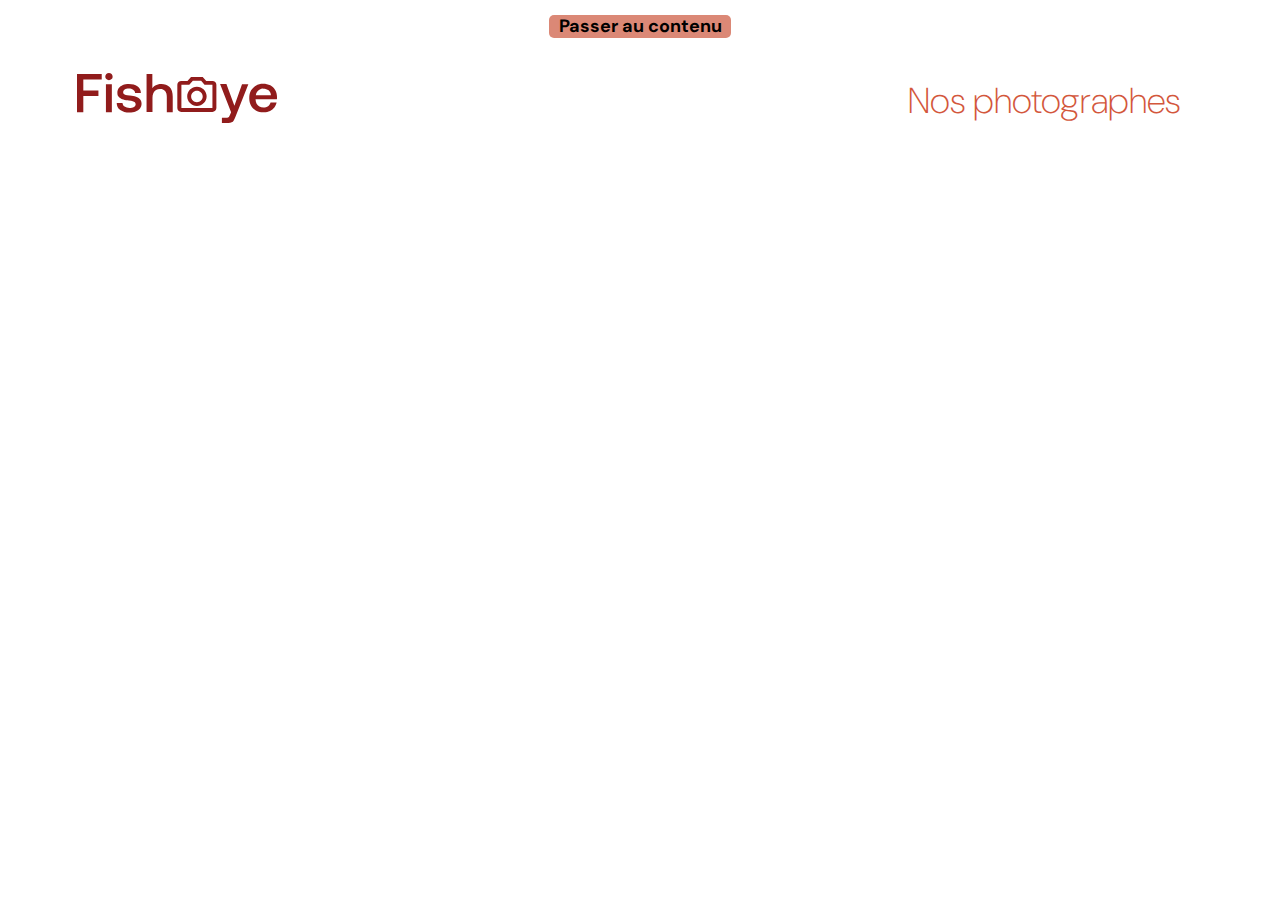
<file: index.html>
<!DOCTYPE html>
<html lang="fr" >
<head>
  <meta charset="UTF-8">
  <meta name="viewport" content="width=device-width, initial-scale=1.0">
  <link rel="preconnect" href="https://fonts.gstatic.com">
<link href="https://fonts.googleapis.com/css2?family=DM+Sans&display=swap" rel="stylesheet">
  <title>fisheye </title>
<link rel="stylesheet" href="./style.css">

</head>
<body>
  <section class="top" aria-label="message"><h3 class="boutontop">Passer au contenu</h3></section>

<header>
  <div class="logo lehead">
    <img src="img/logo.svg" alt="Fisheye Home page">
  </div>
  <nav class="nav" aria-label="photographer categories"></nav>
</header>

<main>
  <div class="nophoto lehead"><h1>Nos photographes</h1></div> 
  
  <div class="photographes out">
   
</div>
</main>
<script  src="js/script.js"></script>
</body>
</html>
</file>
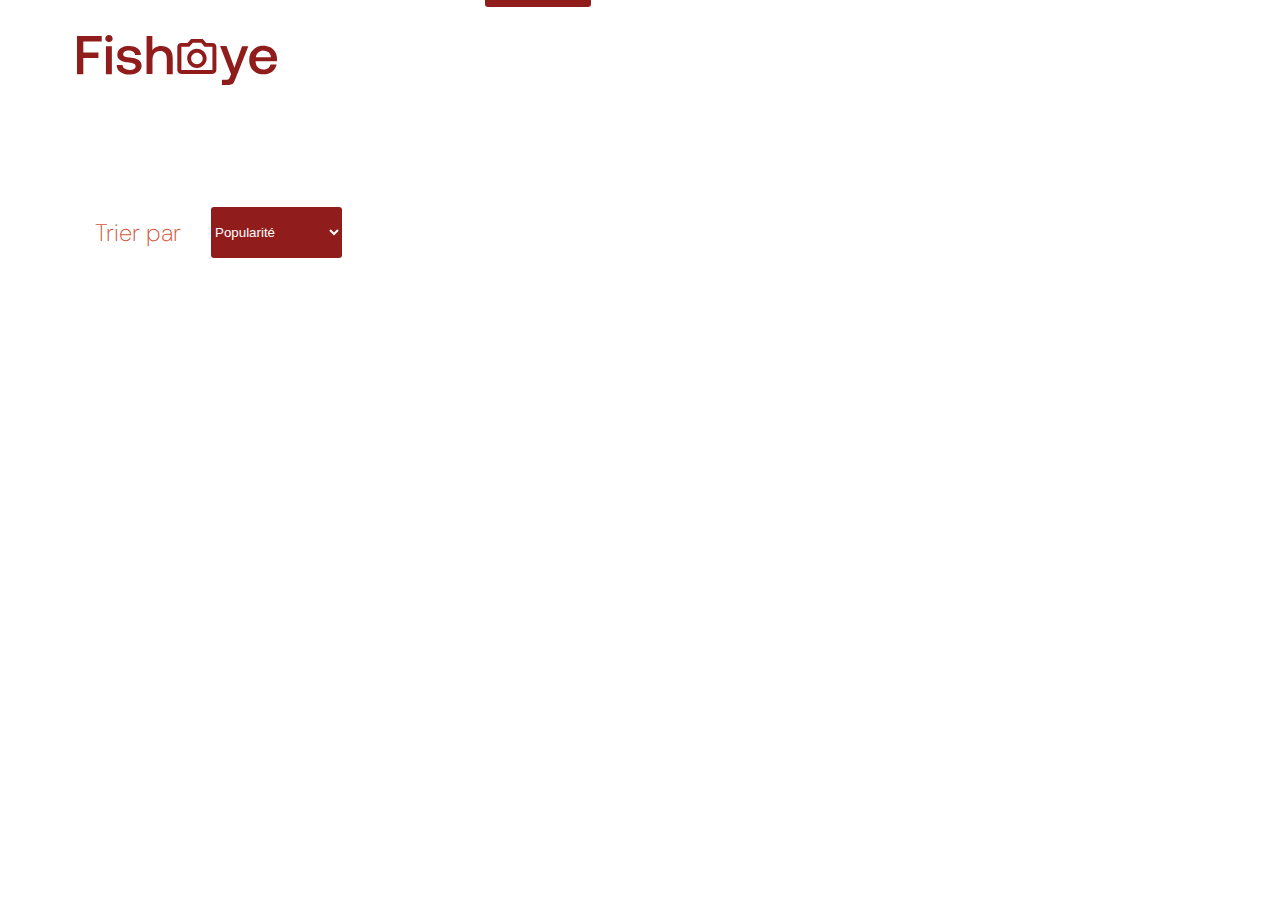
<file: folio.html>
<!DOCTYPE html>
<html lang="fr">

<head>
  <meta charset="UTF-8">
  <meta name="viewport" content="width=device-width, initial-scale=1.0">
  <link rel="preconnect" href="https://fonts.gstatic.com">
  <link href="https://fonts.googleapis.com/css2?family=DM+Sans&display=swap" rel="stylesheet">
  <title>fisheye</title>
  <link rel="stylesheet" href="./style.css">


</head>

<body>
  <header class="photographes">
    <div class="logo lehead">
      <a href="https://antoinelaly.github.io/p6-fisheye/"><img src="img/logo.svg" alt="Fisheye Home page"></a>
    </div>
  </header>

  <main id="main-wrapper" aria-hidden="false">
    <div class="photos ">
      <div class="presentation">

      </div>

      <button class="show-modal">Contactez-moi</button>
      <div id="lemodal" class="modal hidden" aria-hidden="true" role="dialog" aria-describedby="modalTitle">
        <button class="close-modal">&times;</button>
        <form id="form" action="#" method="post"  onsubmit="sConsole(event)">
          <h1 class="lecontact">Contactez-moi</h1>
          <h1 class="lenom" id="modalTitle" class="modal-title"></h1>
          <div class="form-group name">
            <label for="first-name">Prénom</label>
            <input class="form-control" type="text" name="First name" id="first" />
          </div>
          <div class="form-group">
            <label for="name">Nom</label>
            <input class="form-control" type="text" name="Last name" id="last" />
          </div>
          <div class="form-group">
            <label for="email">Email</label>
            <input class="form-control" type="text" name="email" id="email" />
          </div>

          <div class="form-group">
            <label for="message">Votre message</label>
            <textarea class="form-message" name="Your message"  id="message" rows="10" cols="20"></textarea>
          </div>
          <p>
            <input type="submit" value="Envoyer" class="btn btn-primary btn-block" />
          </p>
        </form>
      </div>
      <div class="overlay hidden"></div>
      

      <div class="trier">
        <h2>Trier par </h2>
        <select id="my-select" aria-label="Popularité Date Prix">
          <span class="arrow"></span>
          <option value="likes">Popularité</option>
          <option value="date">Date</option>
          <option value="price">Prix</option>
        </select>
      </div>
      <div class="container">
        <div class="lesphotos gallery"></div>
      </div>

    </div>

  </main>

  <script src="js/script.js"></script>
  <script src="js/folio.js"></script>
</body>

</html>
</file>
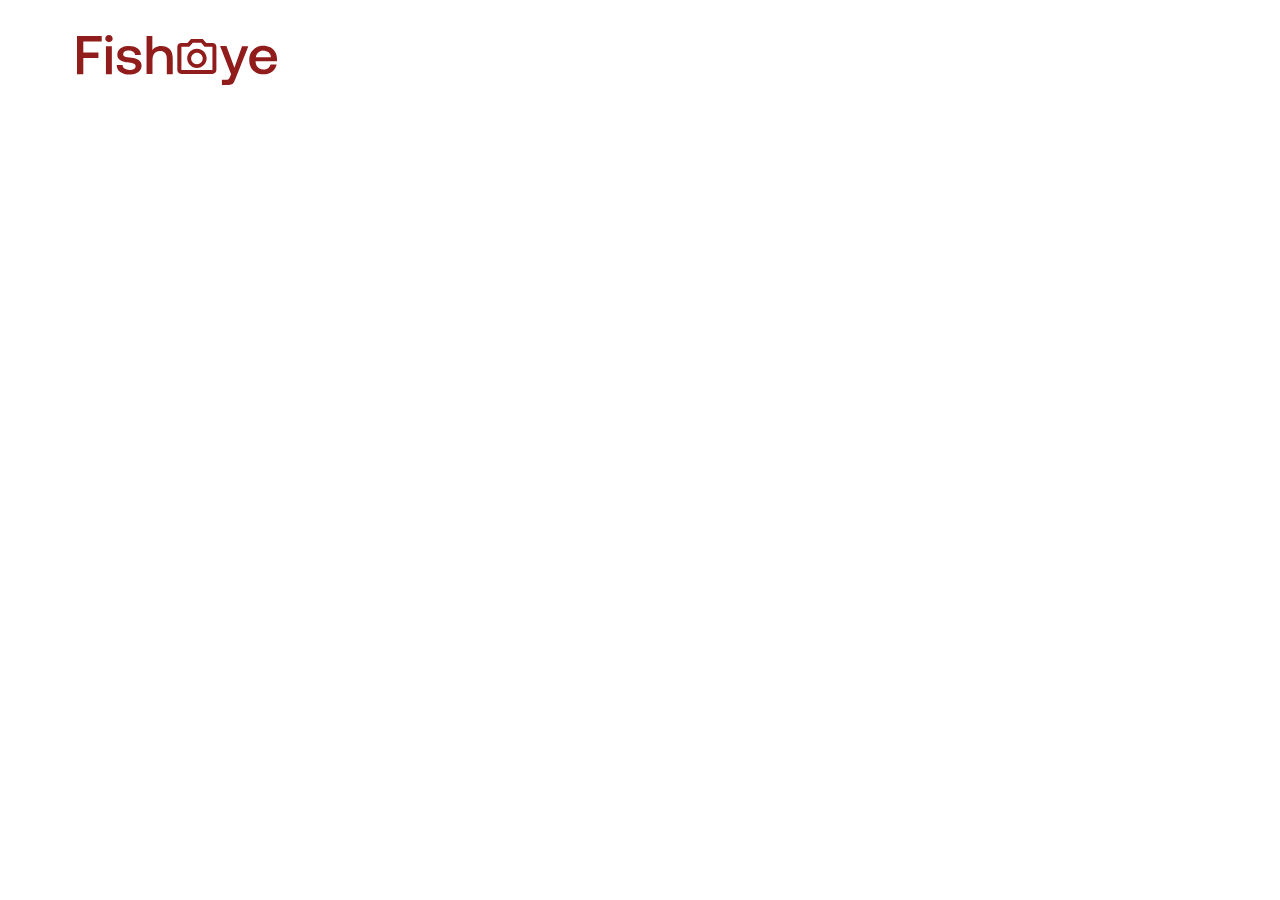
<file: foliod.html>
<!DOCTYPE html>
<html lang="fr" >
<head>
  <meta charset="UTF-8">
  <meta name="viewport" content="width=device-width, initial-scale=1.0">
  <link rel="preconnect" href="https://fonts.gstatic.com">
<link href="https://fonts.googleapis.com/css2?family=DM+Sans&display=swap" rel="stylesheet">
  <title>Mimi Keel</title>
<link rel="stylesheet" href="./style.css">

</head>
<body>
<header class="photographes">
  <div class="logo lehead">
   <a href="https://antoinelaly.github.io/p6-fisheye/"><img src="img/logo.svg" alt="Fisheye Logo"></a>
  </div>
</header>

<main>
  <div class="photos mimi-keel">
    <div class="presentation">
      
      <!--<div class="photographe">
        <h1>Mimi Keel</h1>
        <p>London, UK</p>
        <p> Vois le beau dans le quotidien</p>
        <ul class="lespetitsb"> 
          <li class="petitsb"><a href="#">#sport</a></li>
          <li class="petitsb"><a href="#">#event</a></li>
          <li class="petitsb"><a href="#">#travel</a></li>
          <li class="petitsb"><a href="#">#animals</a></li>
        </ul>
      </div>
      <div class="contact">Contactez-moi</div>
      <div class="portrait">
        <figure>
          <img src="img/portrait-nora.jpg" alt="Mimi Keel">
        </figure> 
      </div>-->
  </div>
  <div class="lesphotos"></div>

</div>
</main>
<script  src="js/script.js"></script>
</body>
</html>
</file>
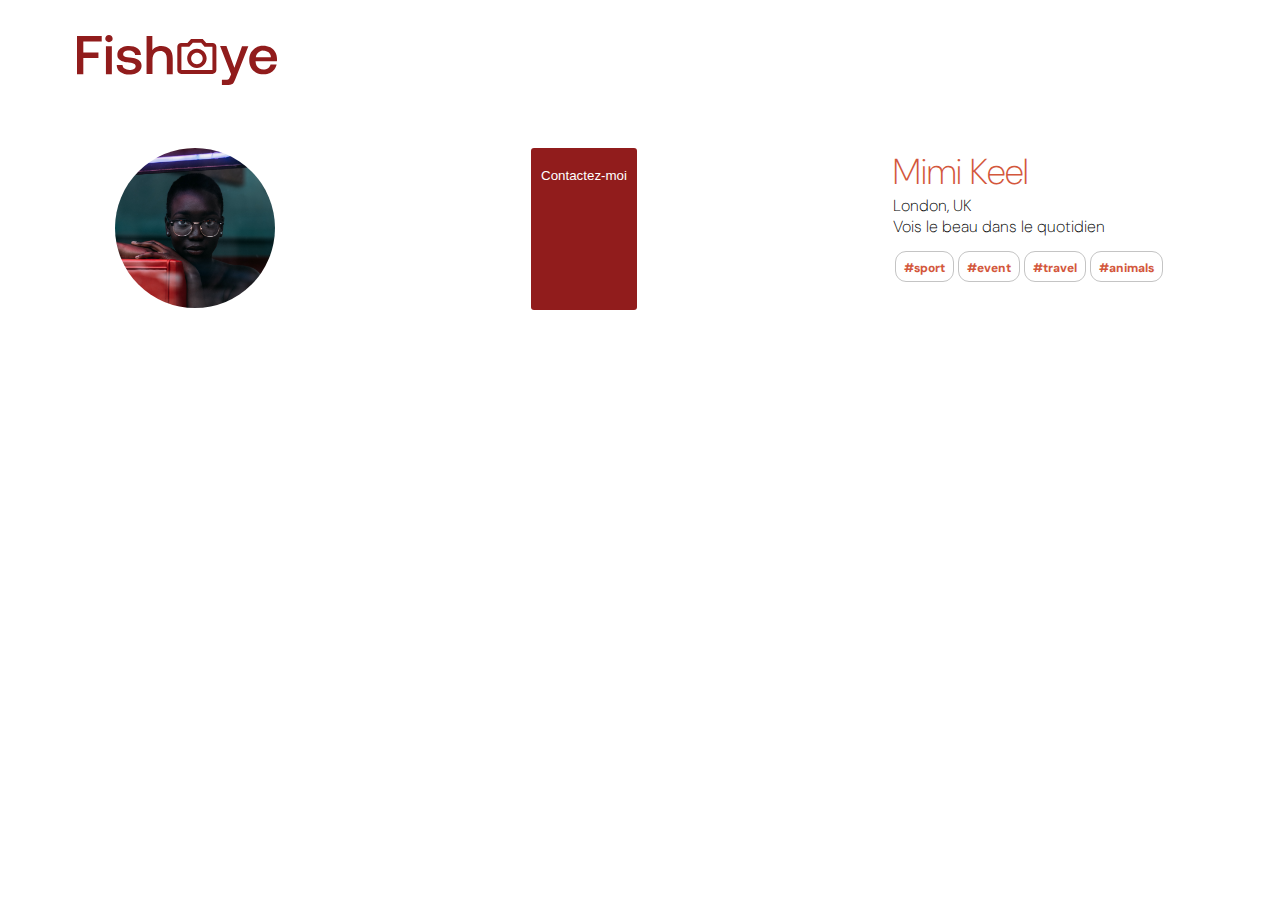
<file: foliodd.html>
<!DOCTYPE html>
<html lang="fr" >
<head>
  <meta charset="UTF-8">
  <meta name="viewport" content="width=device-width, initial-scale=1.0">
  <link rel="preconnect" href="https://fonts.gstatic.com">
<link href="https://fonts.googleapis.com/css2?family=DM+Sans&display=swap" rel="stylesheet">
  <title>fisheye</title>
<link rel="stylesheet" href="./style.css">

</head>
<body>
<header class="photographes">
  <div class="logo lehead">
   <a href="https://antoinelaly.github.io/p6-fisheye/"><img src="img/logo.svg" alt="Fisheye Logo"></a>
  </div>
</header>

<main>
  <div class="photos mimi-keel">
    <div class="presentation">
      
      <figure class="photographe">
        <figcaption>
          <h1>Mimi Keel</h1>
          <p>London, UK</p>
          <p> Vois le beau dans le quotidien</p>
          <ul class="lespetitsb"> 
            <li class="petitsb"><a href="#">#sport</a></li>
            <li class="petitsb"><a href="#">#event</a></li>
            <li class="petitsb"><a href="#">#travel</a></li>
            <li class="petitsb"><a href="#">#animals</a></li>
          </ul>
        </figcaption>

        <button >Contactez-moi</button>
        
        <img class="portrait" src="img/portrait-nora.jpg" alt="Mimi Keel">

      </figure> 
    </div>

  </div>
  <div class="lesphotos"></div>

</div>
</main>
<script  src="js/script.js"></script>
</body>
</html>
</file>
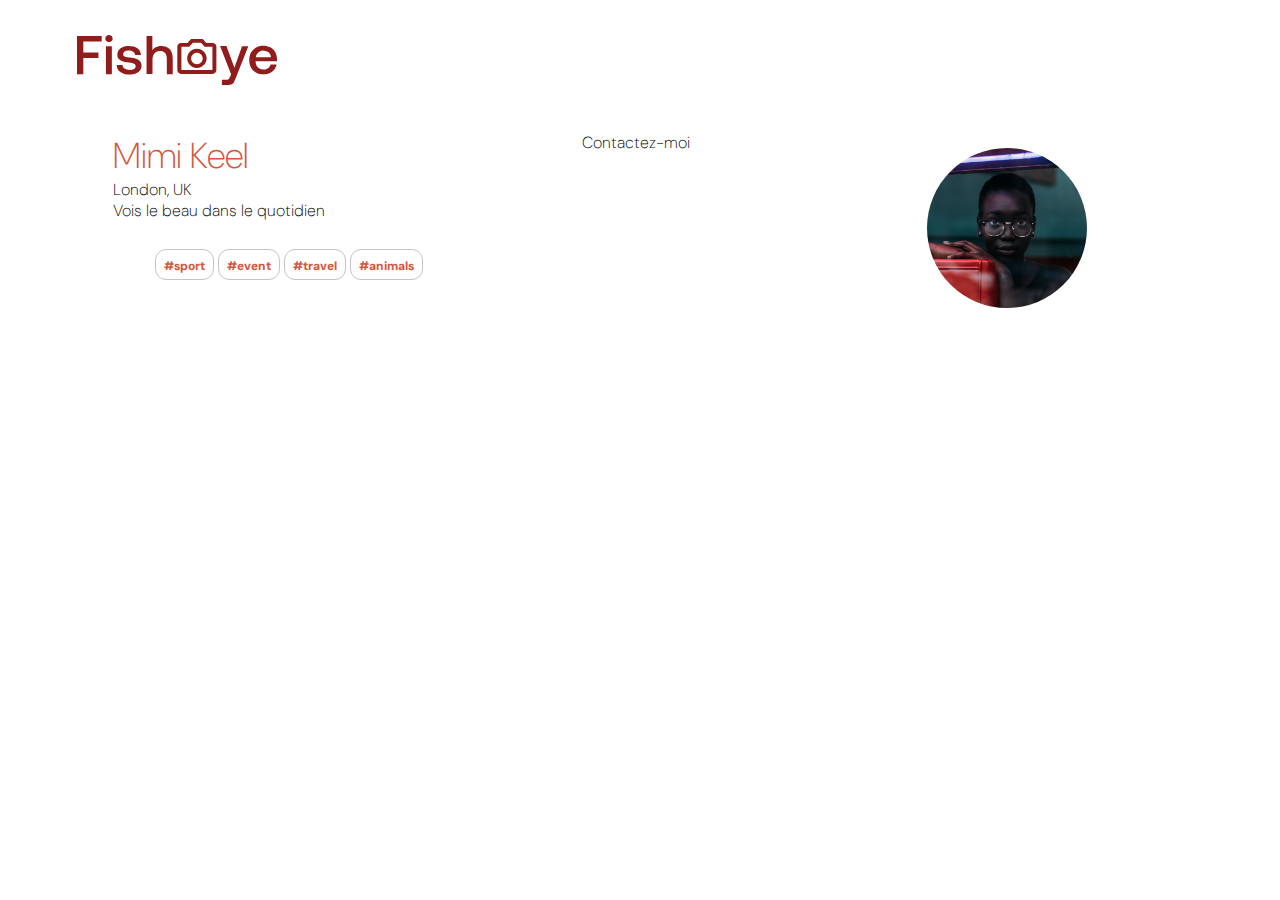
<file: mimi-keel.html>
<!DOCTYPE html>
<html lang="fr" >
<head>
  <meta charset="UTF-8">
  <meta name="viewport" content="width=device-width, initial-scale=1.0">
  <link rel="preconnect" href="https://fonts.gstatic.com">
<link href="https://fonts.googleapis.com/css2?family=DM+Sans&display=swap" rel="stylesheet">
  <title>Mimi Keel</title>
<link rel="stylesheet" href="./style.css">

</head>
<body>
<header class="photographes">
  <div class="logo lehead">
    <img src="img/logo.svg" alt="Fisheye Home page">
  </div>
</header>

<main>
  <div class="photos mimi-keel">
    <div class="presentation">
      <div class="photographe">
        <h1>Mimi Keel</h1>
        <p>London, UK</p>
        <p> Vois le beau dans le quotidien</p>
        <ul class="lespetitsb"> 
          <li class="petitsb"><a href="#">#sport</a></li>
          <li class="petitsb"><a href="#">#event</a></li>
          <li class="petitsb"><a href="#">#travel</a></li>
          <li class="petitsb"><a href="#">#animals</a></li>
        </ul>
      </div>
      <div class="contact">Contactez-moi</div>
      <div class="portrait">
        <figure>
          <img src="img/portrait-nora.jpg" alt="Mimi Keel">
        </figure> 
      </div>
  </div>
  <div class="lesphotos"></div>

</div>
</main>
<script  src="js/script.js"></script>
</body>
</html>
</file>
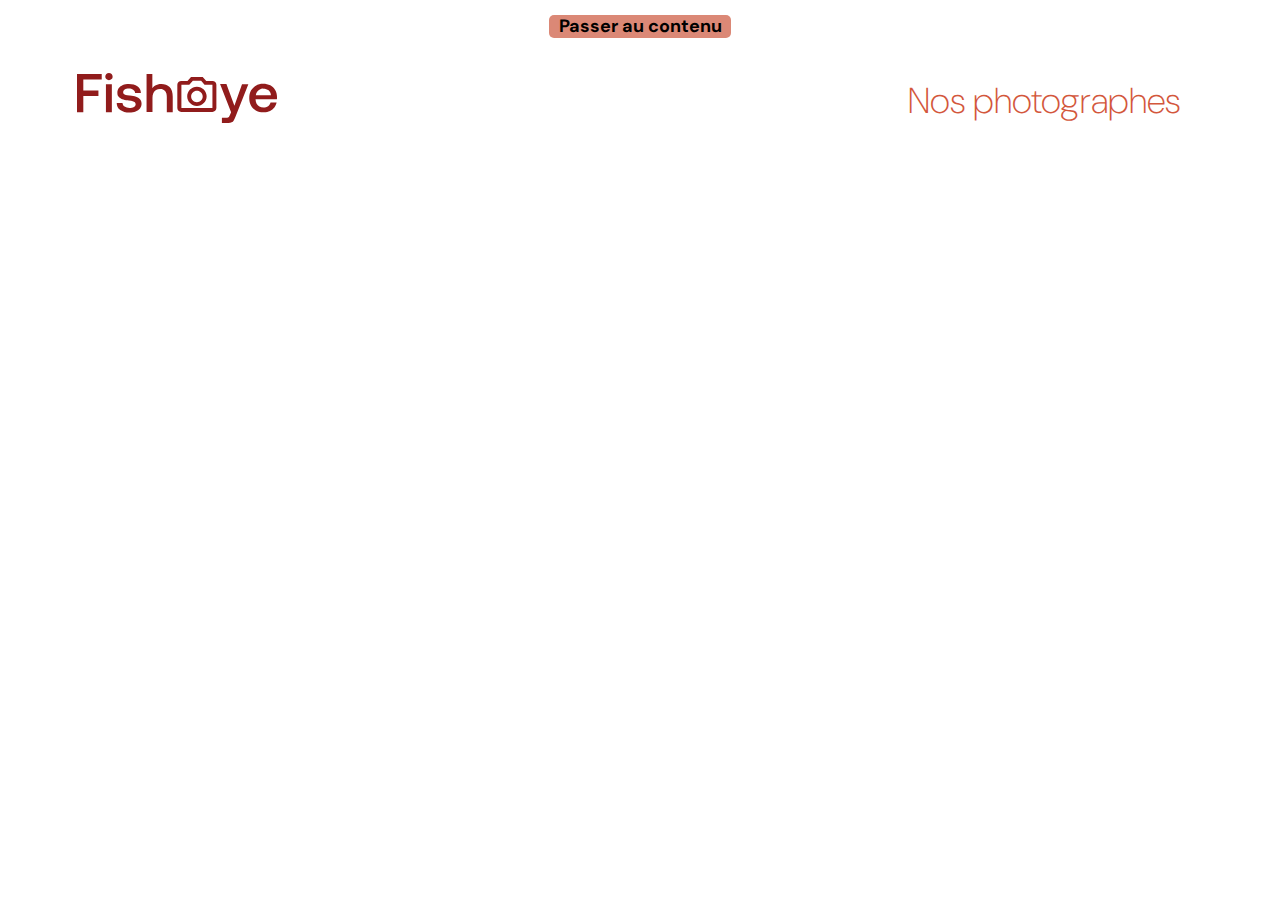
<file: tag.html>
<!DOCTYPE html>
<html lang="fr" >
<head>
  <meta charset="UTF-8">
  <meta name="viewport" content="width=device-width, initial-scale=1.0">
  <link rel="preconnect" href="https://fonts.gstatic.com">
<link href="https://fonts.googleapis.com/css2?family=DM+Sans&display=swap" rel="stylesheet">
  <title>fisheye </title>
<link rel="stylesheet" href="./style.css">

</head>
<body>
  <section class="top" aria-label="message"><h3 class="boutontop">Passer au contenu</h3></section>
<header>
  <div class="logo lehead">
    <a href="https://antoinelaly.github.io/p6-fisheye/"><img src="img/logo.svg" alt="Fisheye Home page"></a>
  </div>
  <nav class="nav" aria-label="photographer categories">

  </nav>
</header>

<main>
  <div class="nophoto lehead"><h1>Nos photographes</h1></div> 
  
  <div class="photographes tagpage">
   
</div>
</main>
<script  src="js/script.js"></script>
</body>
</html>
</file>
<file: style.css>
@import url('https://fonts.googleapis.com/css2?family=DM+Sans&display=swap');

body {
  font-family: 'DM Sans', sans-serif;
  margin: 0px;
  font-weight: 200;
}
/* font */
a { 
  color: #000; 
  list-style: none;
  outline: none;
  text-decoration: none;
}
h1 {
  font-size: 36px;
  line-height: 47px;
  margin: 0;
  font-weight: 200 !important;
  color: #D3573C;
}
h1 a {
  text-decoration: none;
}
h2 {
  margin: 10px;
  font-weight: 200;
  color: #D3573C;
}
h2 a {
  font-size: 36px;
  line-height: 47px;
  text-decoration: none;
}
h3, h4, h5, h6, p { 
  margin: 0 !important;
}

main, footer {
  max-width: 1800px;
  margin: 0 auto !important;
  padding: 12px 35px;
}
@media (max-width: 767px) {
  h2, h1 {
    margin: 0;
  }
  main, footer {
    padding: 12px;
  }
}

/* header */
header {
  margin: 0 auto !important;
  padding: 35px;
  display:flex;
  max-width: 88%;
  margin-top: 15px;
  flex-direction: row;
  flex-wrap: wrap;
}
nav {
  display:flex;
  /*padding: 5px 25px;*/
  margin-left: 40px;
  flex-direction: row;
  flex-wrap: wrap;
  width: 50%;
  align-items: center;
  justify-content: center;
}

/* vvv nav vvv */
h3.boutontop {
  font-size: 18px;
  line-height: 23px;
  font-weight: 700;
}
section.top {
  background-color: #DB8876;
  border-radius: 5px;
  text-align: center;
  width: 182px;
  margin-left: auto;
  margin-right: auto;
  margin-top: 15px;
}
nav ul {
  margin:0;
  padding:0;
}
nav li, li {
  list-style:none;
}
nav a {
  list-style:none;
  text-decoration:none;
  padding: 10px 1px;
}
li a, a li {
  outline: none;
  text-decoration: none;
  list-style: none;
}  
nav ul {
  display:flex;
}
figcaption ul {
  display:flex;
  padding-left: 0;
  margin-top: 2px;
}
.photographes figcaption ul {
  justify-content: center;
}
nav .petitsb {
  border: 0.5px solid #C4C4C4;
  border-radius: 11px;
  margin: 12px 2px;
  padding: 4px 8px;
}
nav a .petitsb, nav .petitsb a {
  color: #D3573C;
  font-size: 12px;
  font-weight: 800;
}
@media (max-width: 767px) {
  header {
    padding: 35px 2px;
    max-width: 100%;
  }
  nav {
    display: block;
    width: 100%;
    margin-left: 0;
    padding-top: 5px;
  }
  section.top {
    display: none;
  }
  .logo img, .photographes .logo img {
    width: 140px;
    padding-left: 15px;
  }
  nav ul {
    display:flex;
    flex-wrap: wrap;
    width: 100%;
    justify-content: center;
  }
  nav ul a,  nav ul li {
    display:flex;
    flex-wrap: wrap;
    justify-content: center;
  }
  nav .petitsb {
    margin: 2px;
  }
  nav a {
    padding: 4px 1px;
  }
}

/* vvv photographes vvv */
.nophoto {
  position: absolute;
  right: 100px;
  top: 77px;
} 
.photographes {
  display: flex;
  flex-wrap: wrap;
  justify-content: space-between;
}
.photographes figure {
  display: flex;
  flex-flow: column;
  flex: 1 0 300px;
  align-items: center;
  text-align: center;
  margin-bottom: 10px !important;
}
.photographes figure img {
  object-fit: cover;
  position: relative;
  overflow: hidden;
  height: 200px;
  width: 200px;
  border-radius: 100px;
}
.photographes img {
  height: auto;
  width: 100%;
  max-width: 100%;
  vertical-align: middle;
}
.photographes .petitsb {
  border: 0.5px solid #C4C4C4;
  border-radius: 11px;
  margin: 2px;
  padding: 4px 8px;
}
.photographes .petitsb a  {
  color: #D3573C;
  font-size: 12px;
  font-weight: 800;
}
figcaption .city {
  font-size: 13px;
  line-height: 17px;
  color: #D3573C;
  font-weight: 400;
}
figcaption .brand {
  font-size: 13px;
  line-height: 17px;
  font-weight: 400;
}
figcaption .price {
  font-size: 9px;
  line-height: 12px;
  color: #757575;
}
@media (max-width: 767px) {
  .nophoto {
    position: relative;
    right: 0px;
    top: -162px;
  } 
  .nophoto h1 {
    font-size: 16px;
    line-height: 27px;
    padding-left: 184px;
  } 
  .photographes figure, .photographes {
    display: block;
  }
  .photographes figure {
    margin-bottom: 60px !important;
  }
}
/* galeries */
.presentation {
  display: flex;
  justify-content: space-around;
}
.presentation figure {
  display: flex;
  flex-direction: row;
  /*-webkit-flex-direction: row-reverse;*/
  flex-direction: row-reverse;
}
.lespetitsb {
  display: flex;
}
.portrait figure img {
  object-fit: cover;
  position: relative;
  overflow: hidden;
  height: 200px;
  width: 200px;
  border-radius: 100px;
}
.lesphotos {
  display: flex;
  flex-wrap: wrap;
  justify-content: space-between;
}
.lesphotos figure {
  display: flex;
  flex-flow: column;
  flex: 1 0 350px;
  align-items: center;
  text-align: center;
  margin-bottom: 10px !important;
}
.lesphotos figure img, .lesphotos figure video {
  object-fit: cover;
  position: relative;
  overflow: hidden;
  height: 300px;
  width: 350px;
  border-radius: 5px;
  cursor: pointer;
}
.lesphotos img, .lesphotos video {
  height: auto;
  width: 100%;
  max-width: 100%;
  vertical-align: middle;
}

.lesphotos figcaption {
  display: flex;
  width: 340px;
  justify-content: space-between;
}
.lesphotos figcaption p {
  display: flex;
  justify-content: space-between;
  padding-top: 10px;
  padding-bottom: 20px;
  color: #D3573C;
}
.presentation figure {
  display: flex;
  justify-content: space-between;
  flex: 1 0 300px;
  margin-bottom: 10px !important;
  padding-left: 40px;
  padding-right: 40px;
}
.presentation figure img, .presentation figure video {
  object-fit: cover;
  position: relative;
  overflow: hidden;
  height: 160px;
  width: 160px;
  border-radius: 100px;
}
.presentation img, .presentation video {
  height: auto;
  width: 100%;
  max-width: 100%;
  vertical-align: middle;
}

.presentation .petitsb {
  border: 0.5px solid #C4C4C4;
  border-radius: 11px;
  margin: 12px 2px;
  padding: 4px 8px;
}
.presentation a .petitsb, .presentation .petitsb a {
  color: #D3573C;
  font-size: 12px;
  font-weight: 800;
}
.presentation figcaption h1, .presentation figcaption p {
  display: flex;
  text-align: left;
}
.presentation button {
background-color: #911C1C;
color: #fff;
padding: 20px 10px;
display: flex;
text-align: left;
border: 0;
border-radius: 3px;
}
.push-right {
  /*margin-right: auto;*/
  margin-right: 20%;
}
.presentation li a {
  outline: none;
  text-decoration: none;
  list-style: none;
}  
.presentation a li {
  list-style: none;
}
.trier {
  display: flex;
  padding: 20px 50px;
}
.trier #my-select {
background-color: #911C1C;
color: #fff;
padding-right: 50px;
margin-left: 20px;
display: flex;
text-align: left;
border: 0;
border-radius: 3px;
padding-top: 3px;
padding-bottom: 3px;
}
.arrow {
  display: inline-block;
  width: 15px;
  height: 15px;
  border-top: 2px solid #fff;
  border-right: 2px solid #fff;
}
.arrow-bottom {
  transform: rotate(135deg);
}
.arrow-top {
  transform: rotate(-45deg);
}
@media (max-width: 767px) {
  .presentation figure img, .presentation figure video {
    height: 100px;
    width: 120px;
  }
  .trier {
    padding: 10px 0;
  }
  .lesphotos figure, .lesphotos figure img {
    display: block;
    margin: 0;
    padding: 0;
  }
}


/* popup */
.asyncGallery {
  position: fixed;
  top: 0;
  left: 0;
  right: 0;
  bottom: 0;
  opacity: 0;
  z-index: 1000;
  visibility: hidden;
  background-color: #fff /*rgba(0, 0, 0, 0.95)*/;
  transition: opacity 200ms, visibility 200ms;
}

.asyncGallery.is-visible {
  opacity: 1;
  visibility: visible;
}

.asyncGallery__Item {
  position: absolute;
  top: 50%;
  left: 50%;
  opacity: 0;
  visibility: hidden;
  overflow: hidden;
  transform: translate(-50%, -50%);
  transition: opacity 200ms, visibility 200ms;
}

.asyncGallery__Item.is-visible {
  opacity: 1;
  visibility: visible;
}

.asyncGallery__ItemImage img {
  max-height: 80vh;
  display: block;
}

.asyncGallery__ItemImage video {
  max-height: 80vh;
  display: block;
}

.asyncGallery__ItemDescription,
.asyncGallery__Loader {
  color: brown;
  padding-top: 10px;
}

.asyncGallery__Loader {
  position: absolute;
  top: 50%;
  left: 50%;
  transform: translate(-50%, -50%);
  display: none;
  color: #000;
  z-index: 100;
}

.asyncGallery__Loader.is-visible {
  display: block;
  
}

.asyncGallery button {
  background-color: transparent;
  border: 0;
  outline: 0;
  padding: 0;
  font-size: 0;
  cursor: pointer;
}

.asyncGallery__Close_dialog {
  position: absolute;
  top: 40px;
  right: 40px;
  width: 30px;
  height: 30px;
  z-index: 1000;
  background-repeat: no-repeat;
  background-size: 30px 30px;
  background: url('data:image/svg+xml;utf8,<svg width="16" height="16" viewBox="0 0 16 16" fill="none" xmlns="http://www.w3.org/2000/svg"><path d="M15.5 2.64275L13.3573 0.5L8 5.85725L2.64275 0.5L0.5 2.64275L5.85725 8L0.5 13.3573L2.64275 15.5L8 10.1427L13.3573 15.5L15.5 13.3573L10.1427 8L15.5 2.64275Z" fill="brown"/></svg>') center center / 100% 100% no-repeat transparent;
  
}

.asyncGallery__Next_image,
.asyncGallery__Previous_image {
  position: absolute;
  top: 50%;
  width: 30px;
  height: 30px;
  z-index: 1000;
  transition: transform 200ms, opacity 200ms;
  transform: translateY(-50%);
}

.asyncGallery__Next_image:disabled,
.asyncGallery__Previous_image:disabled {
  opacity: 0.2;
  cursor: default;
}

.asyncGallery__Next_image:before,
.asyncGallery__Previous_image:before {
  position: absolute;
  content: "";
  top: 50%;
  left: 50%;
  background-image: url("data:image/svg+xml,%3Csvg version='1.1' xmlns='http://www.w3.org/2000/svg' viewBox='0 0 129 129' xmlns:xlink='http://www.w3.org/1999/xlink' enable-background='new 0 0 129 129'%3E%3Cg%3E%3Cpath d='m40.4,121.3c-0.8,0.8-1.8,1.2-2.9,1.2s-2.1-0.4-2.9-1.2c-1.6-1.6-1.6-4.2 0-5.8l51-51-51-51c-1.6-1.6-1.6-4.2 0-5.8 1.6-1.6 4.2-1.6 5.8,0l53.9,53.9c1.6,1.6 1.6,4.2 0,5.8l-53.9,53.9z' fill='brown'/%3E%3C/g%3E%3C/svg%3E%0A");
  width: 50px;
  height: 50px;
  background-repeat: no-repeat;
  background-size: 50px 50px;
}

.asyncGallery__Next_image {
  right: 40px;
}

.asyncGallery__Next_image:hover {
  transform: translateX(2px) translateY(-50%);
}

.asyncGallery__Next_image:before {
  transform: translate3d(-50%, -50%, 0);
}

.asyncGallery__Previous_image {
  left: 40px;
}

.asyncGallery__Previous_image:hover {
  transform: translateX(-2px) translateY(-50%);
}

.asyncGallery__Previous_image:before {
  transform: translate3d(-50%, -50%, 0) scale(-1);
}


/* gallery */

.gallery {
  display: flex;
  flex-wrap: wrap;
  align-items: center;
}

.gallery div {
  max-width: calc(33.333% - 40px);
  margin: 20px;
  transition: opacity 200ms;
  cursor: pointer;
}

.gallery div:hover {
  opacity: 0.8;
}

.gallery div img {
  max-width: 100%;
}

.gallery div video {
  max-width: 100%;
}

@media screen and (max-width: 768px) {
  .asyncGallery__Close_dialog {
    top: 15px;
    right: 15px;
    width: 20px;
    height: 20px;
    background-size: 20px;
  }
  .asyncGallery__Next_image {
    right: 5px;
  }
  .asyncGallery__Previous_image {
    left: 5px;
  }
  .asyncGallery__Item {
    width: 100%;
  }

  .asyncGallery__ItemImage img, .asyncGallery__ItemImage video {
    max-height: 68%;
    max-width: 68%;
    padding: 58px;
  }

  .asyncGallery__ItemVideo video {
    max-height: 68%;
    max-width: 68%;
  }

  .asyncGallery__ItemDescription {
    padding: 0 70px;
  }

  /*.asyncGallery__Next,
  .asyncGallery__Prev {
    display: none;
  }*/

  /* DEMO */
  .gallery {
    display: block;
  }

  .gallery div {
    max-width: 100%;
    margin: 20px 0 0;
  }

  .gallery div img, .gallery div video {
    max-width: 100%;
    min-width: 100%;
  }
}


/* CLASSES TO MAKE MODAL WORK */

button.show-modal {
  position: relative;
  background-color: #911C1C;
  color: #fff;
  padding: 20px 10px;
  display: flex;
  text-align: left;
  border: 0;
  border-radius: 3px;
  top: -180px;
  margin-left: 450px;
  cursor: pointer;
  }

.hidden {
  display: none;
}

.modal {
  position: absolute;
  top: 50%;
  left: 50%;
  transform: translate(-50%, -50%);
  width: 669px;
  background-color: #DB8876;
  padding: 1rem 4rem 3rem 2rem;
  border-radius: 5px;
  box-shadow: 0 3rem 5rem rgba(0, 0, 0, 0.3);
  z-index: 10;
}

.overlay {
  position: absolute;
  top: 0;
  left: 0;
  width: 100%;
  height: 100%;
  background-color: rgba(0, 0, 0, 0.6);
  /*backdrop-filter: blur(3px);*/
  z-index: 5;
}

.close-modal {
  position: absolute;
  right: 50px;
  top: 20px;
  color: #fff;
  font-weight: 200;
  width: 100px;
  font-size: 80px;
  background-color: transparent;
  border: 0;
}

label {
  font-size: 36px;
  font-weight: normal;
  display: inline-block;
  margin-top: 11px;
}

.form-control {
  margin: 5px 0 0 0;
  padding: 8px;
  width: 100%;
  border-radius: 4px;
  font-size: 20px;
  height: 28px;
  border: 0;
}

.form-message {
  margin: 5px 0 0 0;
  padding: 8px;
  width: 100%;
  border-radius: 4px;
  font-size: 20px;
  height: 100px;
  border: 0;
}

form h2, form h1 {
  font-weight: 400;
  font-size: 64px;
  Line-height: 80px;
  color: #000;
  margin: 10px 0
}

form .btn {
  position: relative;
  background-color: #911C1C;
  color: #fff;
  padding: 10px 20px;
  display: flex;
  text-align: left;
  border: 0;
  border-radius: 3px;
  top: 10px;
  margin-left: 4px;
  }

  @media (max-width: 767px) {
    button.show-modal {
      position: fixed;
      top: 85%;
      padding: 10px;
      margin-left: 35%;
      z-index: 100;
    }
    .modal {
      width: 285px;
      z-index: 110;
      position: fixed;
    }
    form h2, form h1 {
      padding-top: 170px;
      font-weight: 400;
      font-size: 30px;
      Line-height: 35px;
      padding-top: 5px;
    }
    label {
      font-size: 18px;
      margin-top: 4px;
    }
    .lecontact, .close-modal {
      padding-top: 10px;
    }
    .close-modal {
      right: 0;
    }

  }
  /* count */
  input::-webkit-outer-spin-button,
input::-webkit-inner-spin-button {
  /* display: none; <- Crashes Chrome on hover */
  -webkit-appearance: none;
  margin: 0;
  /* <-- Apparently some margin are still there even though it's hidden */
}

.qty-holder {
  display: flex;
}
.qty-holder input {
  outline: none;
  width: 30px;
  text-align: center;
}
figcaption button  {
  padding: 1px 7px;
  font-size: 20px;
  font-weight: bold;
  color: #D3573C !important;
  border-color: #fff;
  background-color: #fff;
  border-width: 0;
  height: 10px;
  padding-top: 7px;
  margin-left: -30px;
}

figcaption input {
  border-width: 0;
  width: 28px;
  margin-left: 120px;
  color: #D3573C;
  font-size: 16px;
  border-color: #fff;
  height: 10px;
  padding-top: 16px;
}
.qty-inc {
  cursor: pointer;
}

@media (max-width: 767px) {
  figcaption input {
    margin-left: 0;
  }
  .presentation figcaption {
    width: 70%;
  }
}
</file>
